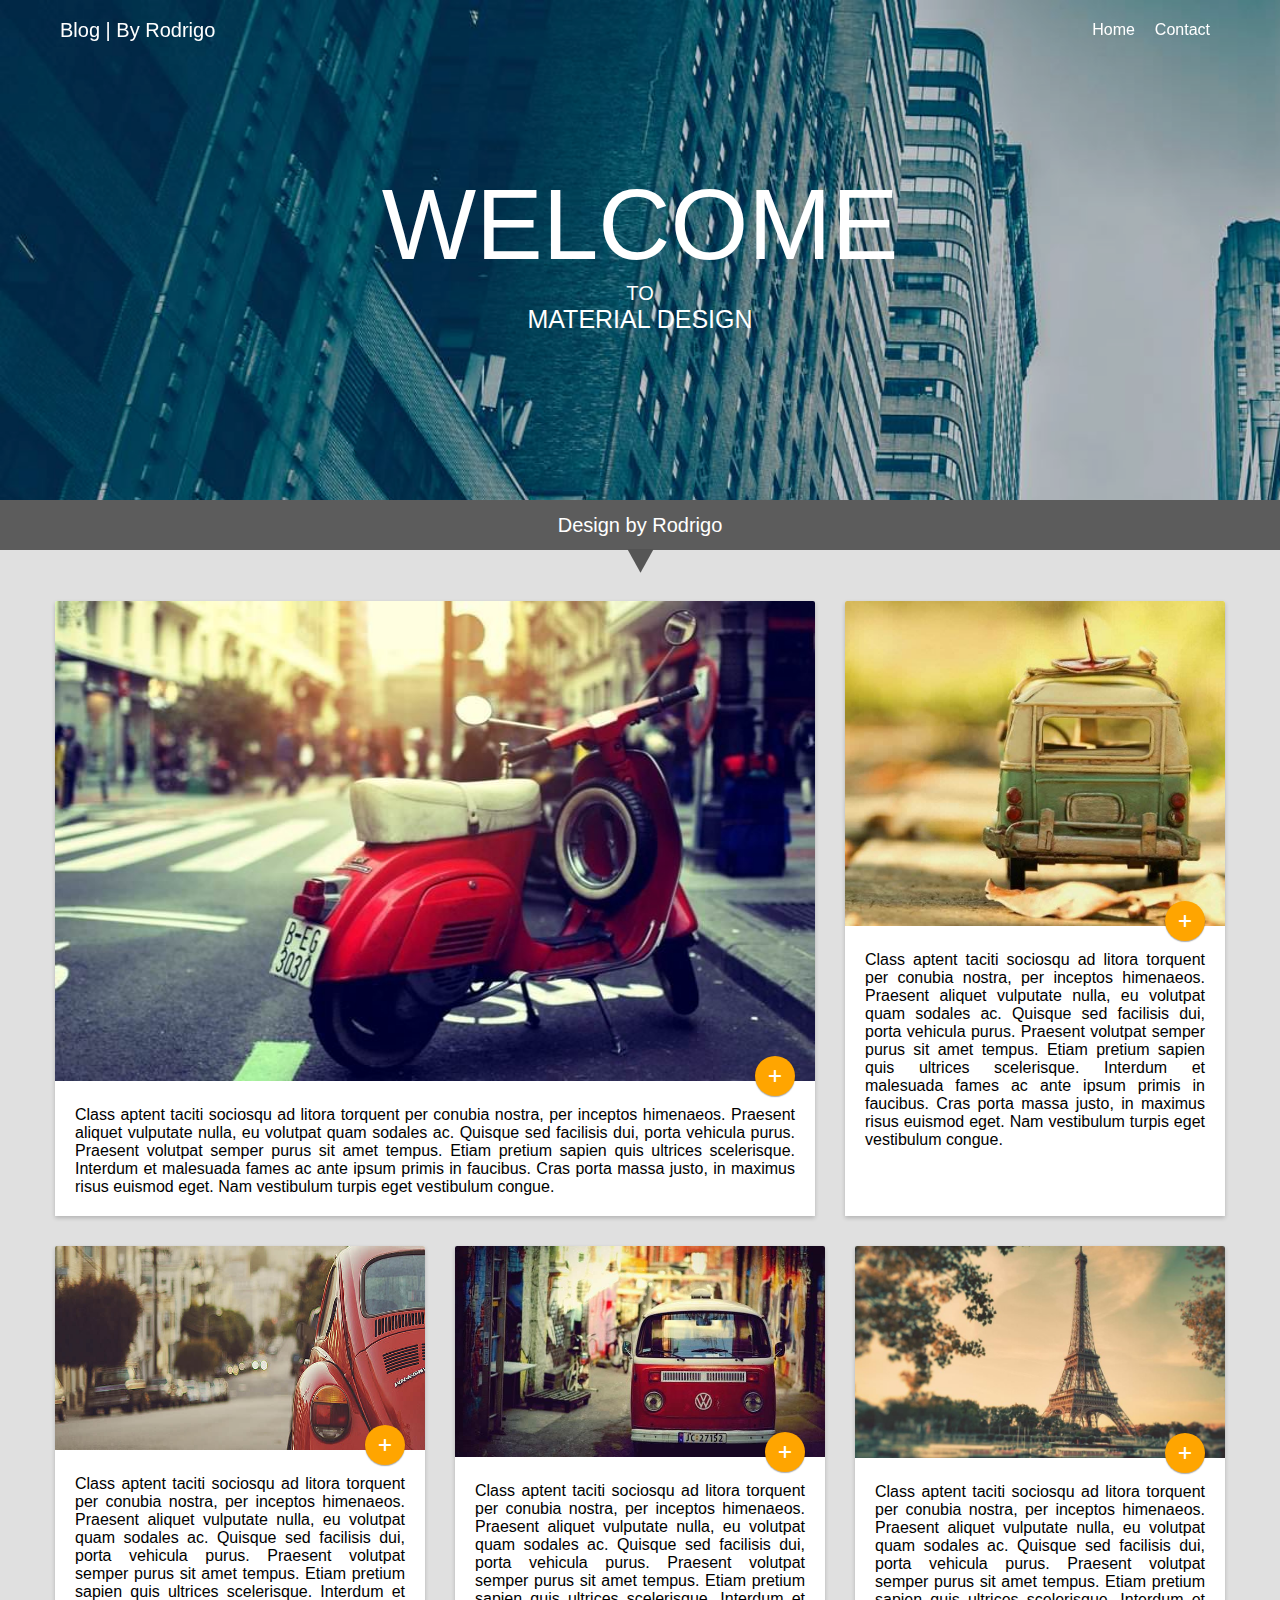
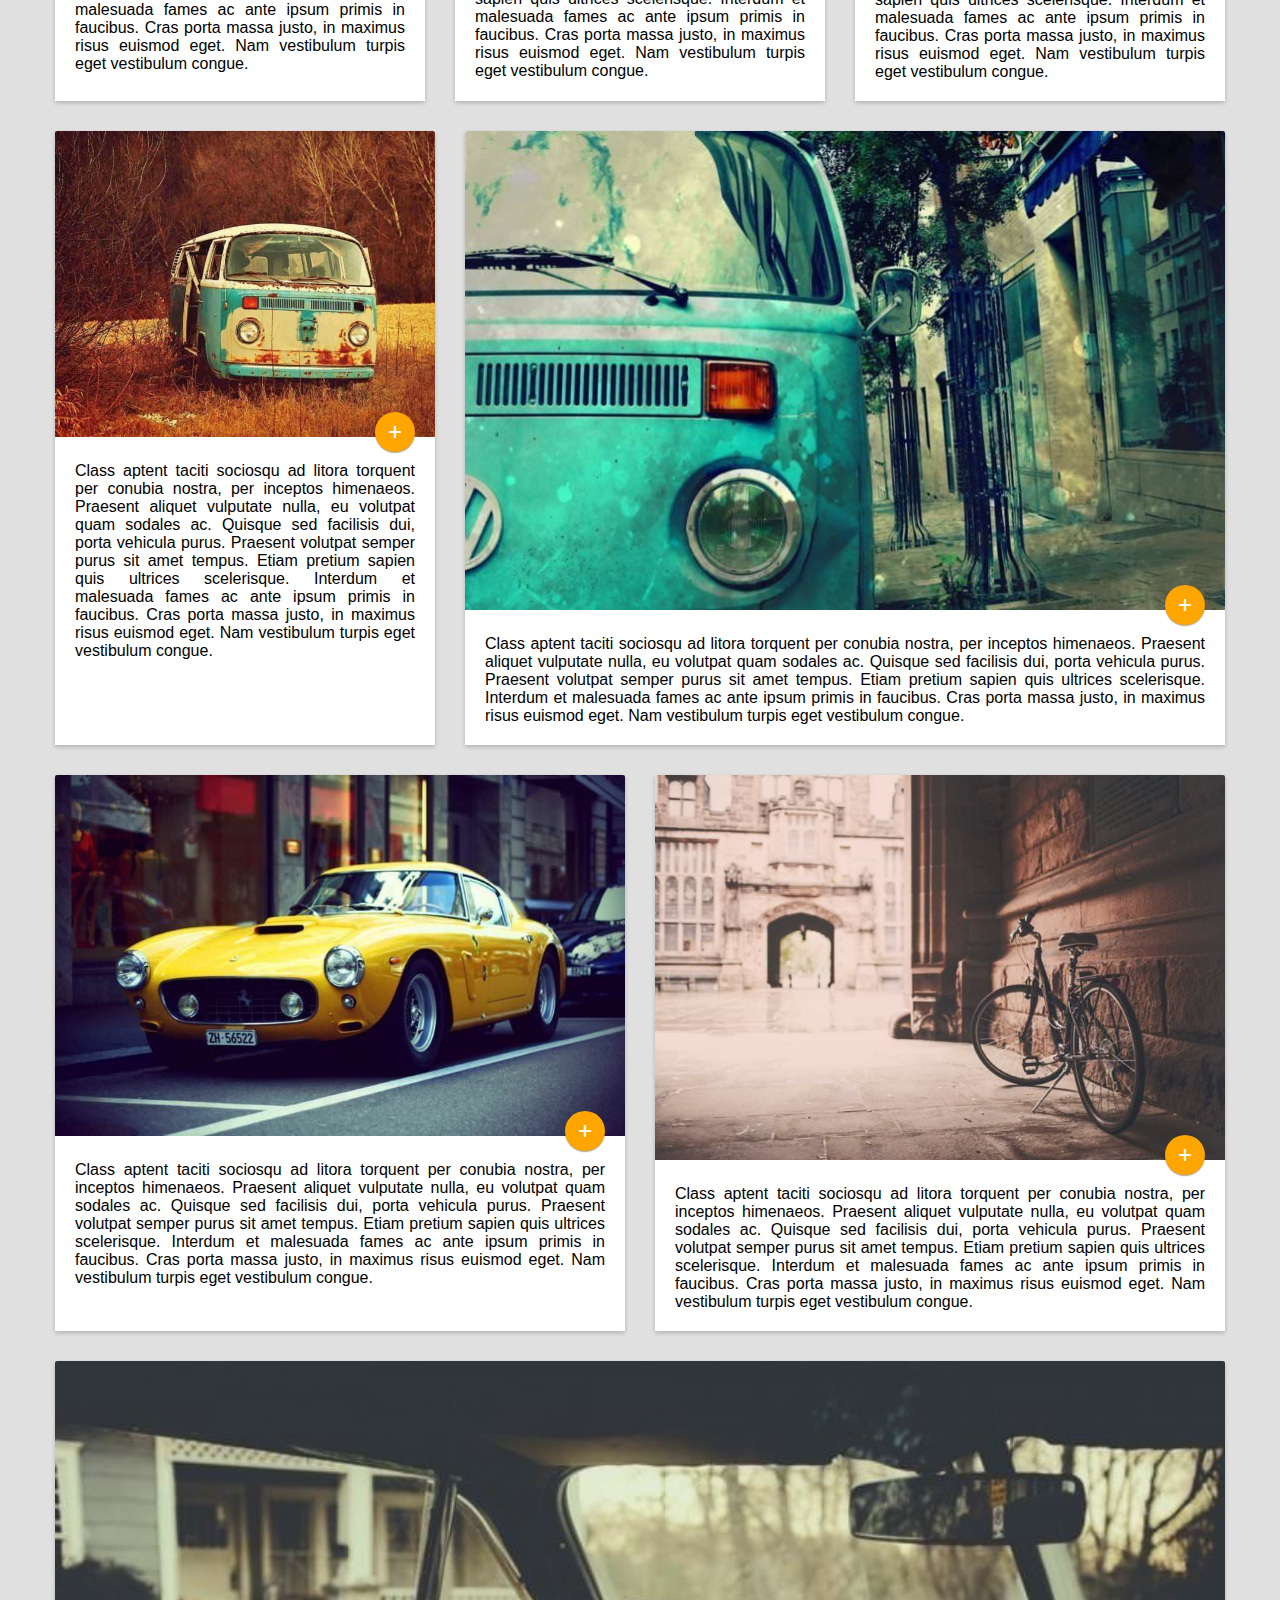
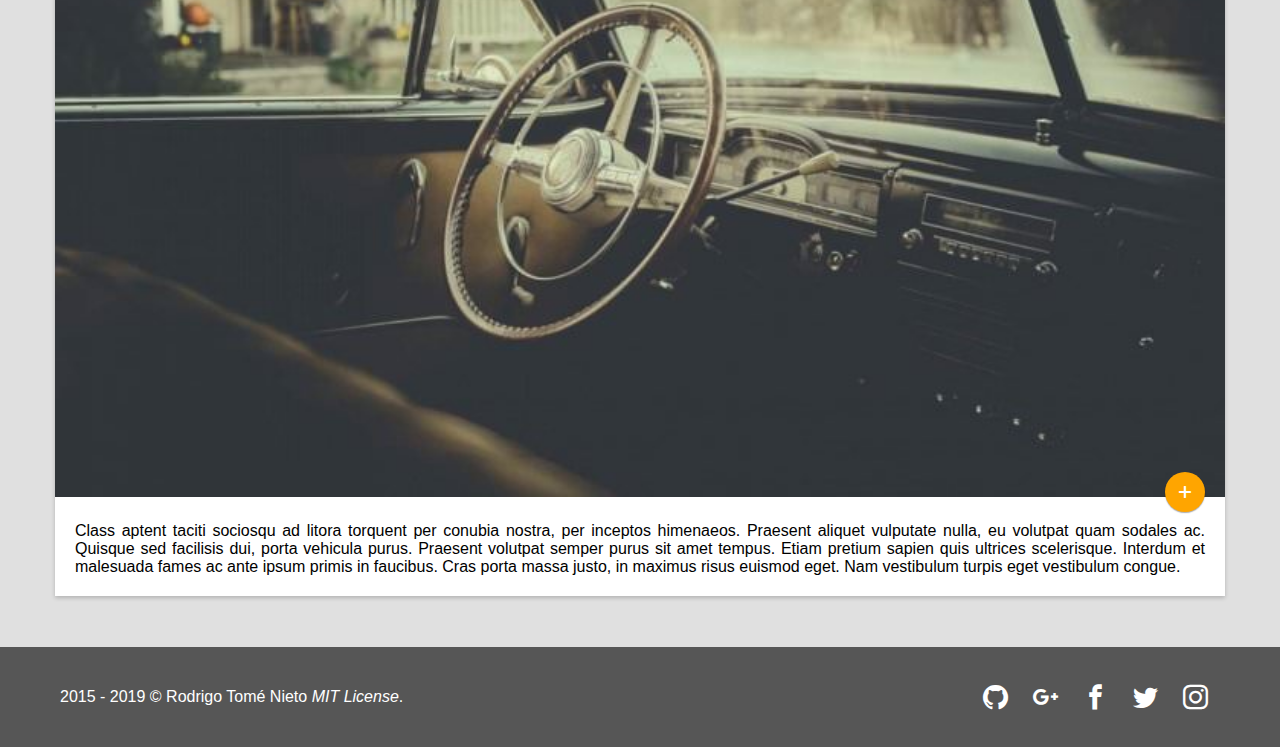
<file: index.html>
<!DOCTYPE html>
<html lang="es">
	<head>
		<title>My Blog | By Rodrigo</title>
		<link rel="stylesheet" href="css/style.css">
		<link rel="stylesheet" href="fonts/fonts.css">
		<meta charset="UTF-8">
		<meta name="viewport" content="width=device-width, user-scalable=no, initial-scale=1.0, maximum-scale=1.0, minimum-scale=1.0">
		<meta name="theme-color" content="#5b5b5b">
	</head>

	<body>

		<header>
			<div class="background">
				<div class="centrar">
					<div class="white_menu">
						<div class="menu">
							<div class="button">
								<span class="icon-menu"></span>
							</div>

							<div class="logo">
								Blog | By Rodrigo
							</div>

							<nav class="swipe">
								<ul>
									<li><a href="#top" class="cerrar">Home</a></li>
									<li><a href="form.html" class="cerrar">Contact</a></li>
								</ul>
							</nav>
						</div>
					</div>
				</div>

				<div class="description">
					<div class="text_description">
						<h2>Welcome</h2>
						<p class="little">to</p>
						<p>Material Design</p>
					</div>
				</div>
			</div>

			<div class="separador">
				<div class="white">
					Design by Rodrigo
				</div>
			</div>

			<div class="triangulo">
				<span class="icon-triangle-down"></span>
			</div>
		</header>

		<main>
			<section>

				<div class="card_column card">
					<div class="image">
						<img src="image/card6.jpg">
					</div>

					<a href="article.html" class="leer_mas">
						<span class="icon-plus"></span>
					</a>

					<div class="text">
						<p>
							Class aptent taciti sociosqu ad litora torquent per conubia nostra, per inceptos himenaeos. Praesent aliquet vulputate nulla, eu volutpat quam sodales ac. Quisque sed facilisis dui, porta vehicula purus. Praesent volutpat semper purus sit amet tempus. Etiam pretium sapien quis ultrices scelerisque. Interdum et malesuada fames ac ante ipsum primis in faucibus. Cras porta massa justo, in maximus risus euismod eget. Nam vestibulum turpis eget vestibulum congue.
						</p>
					</div>
				</div>

				<div class="card_small card">
					<div class="image">
						<img src="image/card9 (2).jpg">
					</div>

					<a href="article.html" class="leer_mas">
						<span class="icon-plus"></span>
					</a>

					<div class="text">
						<p>
							Class aptent taciti sociosqu ad litora torquent per conubia nostra, per inceptos himenaeos. Praesent aliquet vulputate nulla, eu volutpat quam sodales ac. Quisque sed facilisis dui, porta vehicula purus. Praesent volutpat semper purus sit amet tempus. Etiam pretium sapien quis ultrices scelerisque. Interdum et malesuada fames ac ante ipsum primis in faucibus. Cras porta massa justo, in maximus risus euismod eget. Nam vestibulum turpis eget vestibulum congue.
						</p>
					</div>
				</div>

				<div class="card_small card">
					<div class="image">
						<img src="image/card1.jpg">
					</div>

					<a href="article.html" class="leer_mas">
						<span class="icon-plus"></span>
					</a>

					<div class="text">
						<p>
							Class aptent taciti sociosqu ad litora torquent per conubia nostra, per inceptos himenaeos. Praesent aliquet vulputate nulla, eu volutpat quam sodales ac. Quisque sed facilisis dui, porta vehicula purus. Praesent volutpat semper purus sit amet tempus. Etiam pretium sapien quis ultrices scelerisque. Interdum et malesuada fames ac ante ipsum primis in faucibus. Cras porta massa justo, in maximus risus euismod eget. Nam vestibulum turpis eget vestibulum congue.
						</p>
					</div>
				</div>

				<div class="card_small card">
					<div class="image">
						<img src="image/card5.jpg">
					</div>

					<a href="article.html" class="leer_mas">
						<span class="icon-plus"></span>
					</a>

					<div class="text">
						<p>
							Class aptent taciti sociosqu ad litora torquent per conubia nostra, per inceptos himenaeos. Praesent aliquet vulputate nulla, eu volutpat quam sodales ac. Quisque sed facilisis dui, porta vehicula purus. Praesent volutpat semper purus sit amet tempus. Etiam pretium sapien quis ultrices scelerisque. Interdum et malesuada fames ac ante ipsum primis in faucibus. Cras porta massa justo, in maximus risus euismod eget. Nam vestibulum turpis eget vestibulum congue.
						</p>
					</div>
				</div>

				<div class="card_small card">
					<div class="image">
						<img src="image/card7.jpg">
					</div>

					<a href="article.html" class="leer_mas">
						<span class="icon-plus"></span>
					</a>

					<div class="text">
						<p>
							Class aptent taciti sociosqu ad litora torquent per conubia nostra, per inceptos himenaeos. Praesent aliquet vulputate nulla, eu volutpat quam sodales ac. Quisque sed facilisis dui, porta vehicula purus. Praesent volutpat semper purus sit amet tempus. Etiam pretium sapien quis ultrices scelerisque. Interdum et malesuada fames ac ante ipsum primis in faucibus. Cras porta massa justo, in maximus risus euismod eget. Nam vestibulum turpis eget vestibulum congue.
						</p>
					</div>
				</div>

				<div class="card_small card">
					<div class="image">
						<img src="image/card2.jpg">
					</div>

					<a href="article.html" class="leer_mas">
						<span class="icon-plus"></span>
					</a>

					<div class="text">
						<p>
							Class aptent taciti sociosqu ad litora torquent per conubia nostra, per inceptos himenaeos. Praesent aliquet vulputate nulla, eu volutpat quam sodales ac. Quisque sed facilisis dui, porta vehicula purus. Praesent volutpat semper purus sit amet tempus. Etiam pretium sapien quis ultrices scelerisque. Interdum et malesuada fames ac ante ipsum primis in faucibus. Cras porta massa justo, in maximus risus euismod eget. Nam vestibulum turpis eget vestibulum congue.
						</p>
					</div>
				</div>

				<div class="card_column card">
					<div class="image">
						<img src="image/card4.jpg">
					</div>

					<a href="article.html" class="leer_mas">
						<span class="icon-plus"></span>
					</a>

					<div class="text">
						<p>
							Class aptent taciti sociosqu ad litora torquent per conubia nostra, per inceptos himenaeos. Praesent aliquet vulputate nulla, eu volutpat quam sodales ac. Quisque sed facilisis dui, porta vehicula purus. Praesent volutpat semper purus sit amet tempus. Etiam pretium sapien quis ultrices scelerisque. Interdum et malesuada fames ac ante ipsum primis in faucibus. Cras porta massa justo, in maximus risus euismod eget. Nam vestibulum turpis eget vestibulum congue.
						</p>
					</div>
				</div>

				<div class="card_small card">
					<div class="image">
						<img src="image/card10.jpg">
					</div>

					<a href="article.html" class="leer_mas">
						<span class="icon-plus"></span>
					</a>

					<div class="text">
						<p>
							Class aptent taciti sociosqu ad litora torquent per conubia nostra, per inceptos himenaeos. Praesent aliquet vulputate nulla, eu volutpat quam sodales ac. Quisque sed facilisis dui, porta vehicula purus. Praesent volutpat semper purus sit amet tempus. Etiam pretium sapien quis ultrices scelerisque. Interdum et malesuada fames ac ante ipsum primis in faucibus. Cras porta massa justo, in maximus risus euismod eget. Nam vestibulum turpis eget vestibulum congue.
						</p>
					</div>
				</div>

				<div class="card_small card">
					<div class="image">
						<img src="image/card8.jpg">
					</div>

					<a href="article.html" class="leer_mas">
						<span class="icon-plus"></span>
					</a>

					<div class="text">
						<p>
							Class aptent taciti sociosqu ad litora torquent per conubia nostra, per inceptos himenaeos. Praesent aliquet vulputate nulla, eu volutpat quam sodales ac. Quisque sed facilisis dui, porta vehicula purus. Praesent volutpat semper purus sit amet tempus. Etiam pretium sapien quis ultrices scelerisque. Interdum et malesuada fames ac ante ipsum primis in faucibus. Cras porta massa justo, in maximus risus euismod eget. Nam vestibulum turpis eget vestibulum congue.
						</p>
					</div>
				</div>

				<div class="card_column card">
					<div class="image">
						<img src="image/card11.jpg">
					</div>

					<a href="article.html" class="leer_mas">
						<span class="icon-plus"></span>
					</a>

					<div class="text">
						<p>
							Class aptent taciti sociosqu ad litora torquent per conubia nostra, per inceptos himenaeos. Praesent aliquet vulputate nulla, eu volutpat quam sodales ac. Quisque sed facilisis dui, porta vehicula purus. Praesent volutpat semper purus sit amet tempus. Etiam pretium sapien quis ultrices scelerisque. Interdum et malesuada fames ac ante ipsum primis in faucibus. Cras porta massa justo, in maximus risus euismod eget. Nam vestibulum turpis eget vestibulum congue.
						</p>
					</div>
				</div>

			</section>

		</main>

		<footer>
			<div class="centrar_footer">
				<div class="copyright">
					<p>2015 - 2019 © Rodrigo Tomé Nieto <a href="LICENSE.txt" class="license">MIT License</a>.</p>
				</div>
				<div class="redes_sociales">
					<a href="https://github.com/RodrigoTomeES" target="_blank"><span class="icon-github"></span></a>
					<a href="#"><span class="icon-google-plus"></span></a>
					<a href="#"><span class="icon-facebook"></span></a>
					<a href="#"><span class="icon-twitter"></span></a>
					<a href="#"><span class="icon-instagram"></span></a>
				</div>
			</div>
		</footer>

		<script type="text/javascript" src="js/jquery.js"></script>
		<script type="text/javascript" src="js/main.js"></script>
		<script type="text/javascript" src="js/hammer.js"></script>
		<script type="text/javascript" src="js/swipe.js"></script>

	</body>

</html>
</file>
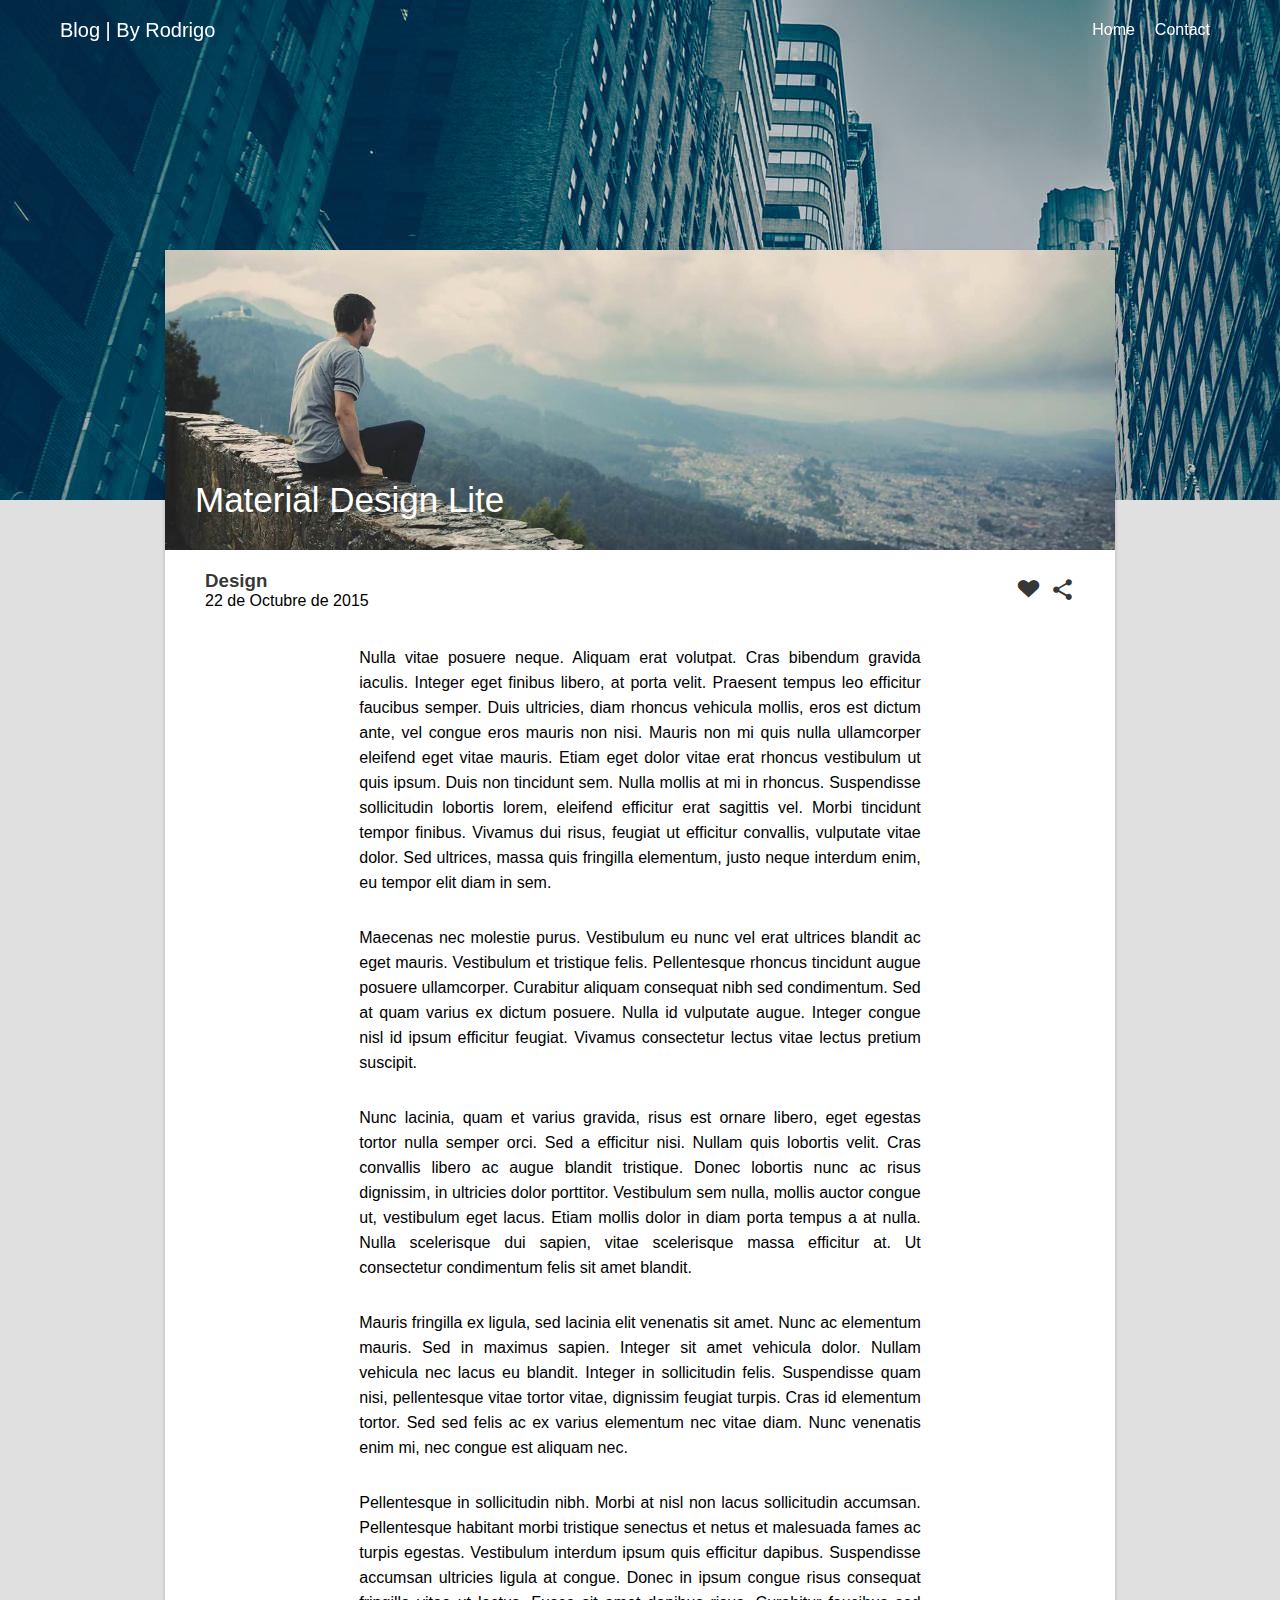
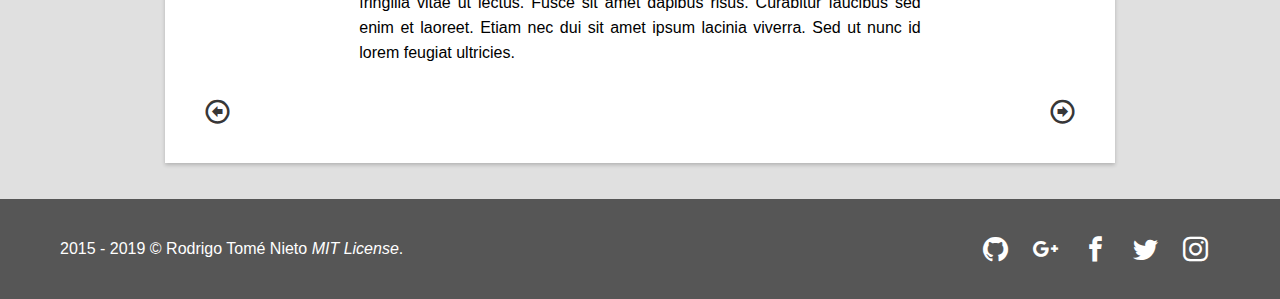
<file: article.html>
<!DOCTYPE html>
<html lang="en">
	<head>
		<title>My Blog | By Rodrigo</title>
		<link rel="stylesheet" href="css/style.css">
		<link rel="stylesheet" href="css/article.css">
		<link rel="stylesheet" href="css/post.css">
		<link rel="stylesheet" href="fonts/fonts.css">
		<meta charset="UTF-8">
		<meta name="viewport" content="width=device-width, user-scalable=no, initial-scale=1.0, maximum-scale=1.0, minimum-scale=1.0">
		<meta name="theme-color" content="#5b5b5b">
	</head>

	<body>

		<header>
			<div class="background">
				<div class="centrar">
					<div class="white_menu">
						<div class="menu">
							<div class="button">
								<span class="icon-menu"></span>
							</div>

							<div class="logo">
								Blog | By Rodrigo
							</div>

							<nav class="swipe">
								<ul>
									<li><a href="index.html" class="cerrar">Home</a></li>
									<li><a href="form.html" class="cerrar">Contact</a></li>
								</ul>
							</nav>
						</div>
					</div>
				</div>
			</div>
		</header>

		<main>
			<section class="article">

				<div class="image_article image_post">
					<!-- <img src="image/article3.jpg"> -->
					<h2>Material Design Lite</h2>
				</div>

				<div class="top">
					<div class="date">
						<h3><a href="#">Design</a></h3>
						<time datetime="22/10/2015">22 de Octubre de 2015</time>
					</div>

					<div class="share">
						<a href="#"><span class="icon-heart"></span></a>
						<a href="#"><span class="icon-share"></span></a>
					</div>
				</div>

				<div class="body_article text_article">
					<p>Nulla vitae posuere neque. Aliquam erat volutpat. Cras bibendum gravida iaculis. Integer eget finibus libero, at porta velit. Praesent tempus leo efficitur faucibus semper. Duis ultricies, diam rhoncus vehicula mollis, eros est dictum ante, vel congue eros mauris non nisi. Mauris non mi quis nulla ullamcorper eleifend eget vitae mauris. Etiam eget dolor vitae erat rhoncus vestibulum ut quis ipsum. Duis non tincidunt sem. Nulla mollis at mi in rhoncus. Suspendisse sollicitudin lobortis lorem, eleifend efficitur erat sagittis vel. Morbi tincidunt tempor finibus. Vivamus dui risus, feugiat ut efficitur convallis, vulputate vitae dolor. Sed ultrices, massa quis fringilla elementum, justo neque interdum enim, eu tempor elit diam in sem.</p>

					<p>Maecenas nec molestie purus. Vestibulum eu nunc vel erat ultrices blandit ac eget mauris. Vestibulum et tristique felis. Pellentesque rhoncus tincidunt augue posuere ullamcorper. Curabitur aliquam consequat nibh sed condimentum. Sed at quam varius ex dictum posuere. Nulla id vulputate augue. Integer congue nisl id ipsum efficitur feugiat. Vivamus consectetur lectus vitae lectus pretium suscipit.</p>

					<p>Nunc lacinia, quam et varius gravida, risus est ornare libero, eget egestas tortor nulla semper orci. Sed a efficitur nisi. Nullam quis lobortis velit. Cras convallis libero ac augue blandit tristique. Donec lobortis nunc ac risus dignissim, in ultricies dolor porttitor. Vestibulum sem nulla, mollis auctor congue ut, vestibulum eget lacus. Etiam mollis dolor in diam porta tempus a at nulla. Nulla scelerisque dui sapien, vitae scelerisque massa efficitur at. Ut consectetur condimentum felis sit amet blandit.</p>

					<p>Mauris fringilla ex ligula, sed lacinia elit venenatis sit amet. Nunc ac elementum mauris. Sed in maximus sapien. Integer sit amet vehicula dolor. Nullam vehicula nec lacus eu blandit. Integer in sollicitudin felis. Suspendisse quam nisi, pellentesque vitae tortor vitae, dignissim feugiat turpis. Cras id elementum tortor. Sed sed felis ac ex varius elementum nec vitae diam. Nunc venenatis enim mi, nec congue est aliquam nec.</p>

					<p>Pellentesque in sollicitudin nibh. Morbi at nisl non lacus sollicitudin accumsan. Pellentesque habitant morbi tristique senectus et netus et malesuada fames ac turpis egestas. Vestibulum interdum ipsum quis efficitur dapibus. Suspendisse accumsan ultricies ligula at congue. Donec in ipsum congue risus consequat fringilla vitae ut lectus. Fusce sit amet dapibus risus. Curabitur faucibus sed enim et laoreet. Etiam nec dui sit amet ipsum lacinia viverra. Sed ut nunc id lorem feugiat ultricies.</p>
				</div>

				<div class="nav">
					<a href="#"><span class="icon-arrow-with-circle-left"></span></a>
					<a href="#"><span class="icon-arrow-with-circle-right"></span></a>
				</div>

			</section>
		</main>

		<footer>
			<div class="centrar_footer">
				<div class="copyright">
					<p>2015 - 2019 © Rodrigo Tomé Nieto <a href="LICENSE.txt" class="license">MIT License</a>.</p>
				</div>
				<div class="redes_sociales">
					<a href="https://github.com/RodrigoTomeES" target="_blank"><span class="icon-github"></span></a>
					<a href="#"><span class="icon-google-plus"></span></a>
					<a href="#"><span class="icon-facebook"></span></a>
					<a href="#"><span class="icon-twitter"></span></a>
					<a href="#"><span class="icon-instagram"></span></a>
				</div>
			</div>
		</footer>

		<script type="text/javascript" src="js/jquery.js"></script>
		<script type="text/javascript" src="js/main.js"></script>
		<script type="text/javascript" src="js/hammer.js"></script>
		<script type="text/javascript" src="js/swipe.js"></script>

	</body>
</html>
</file>
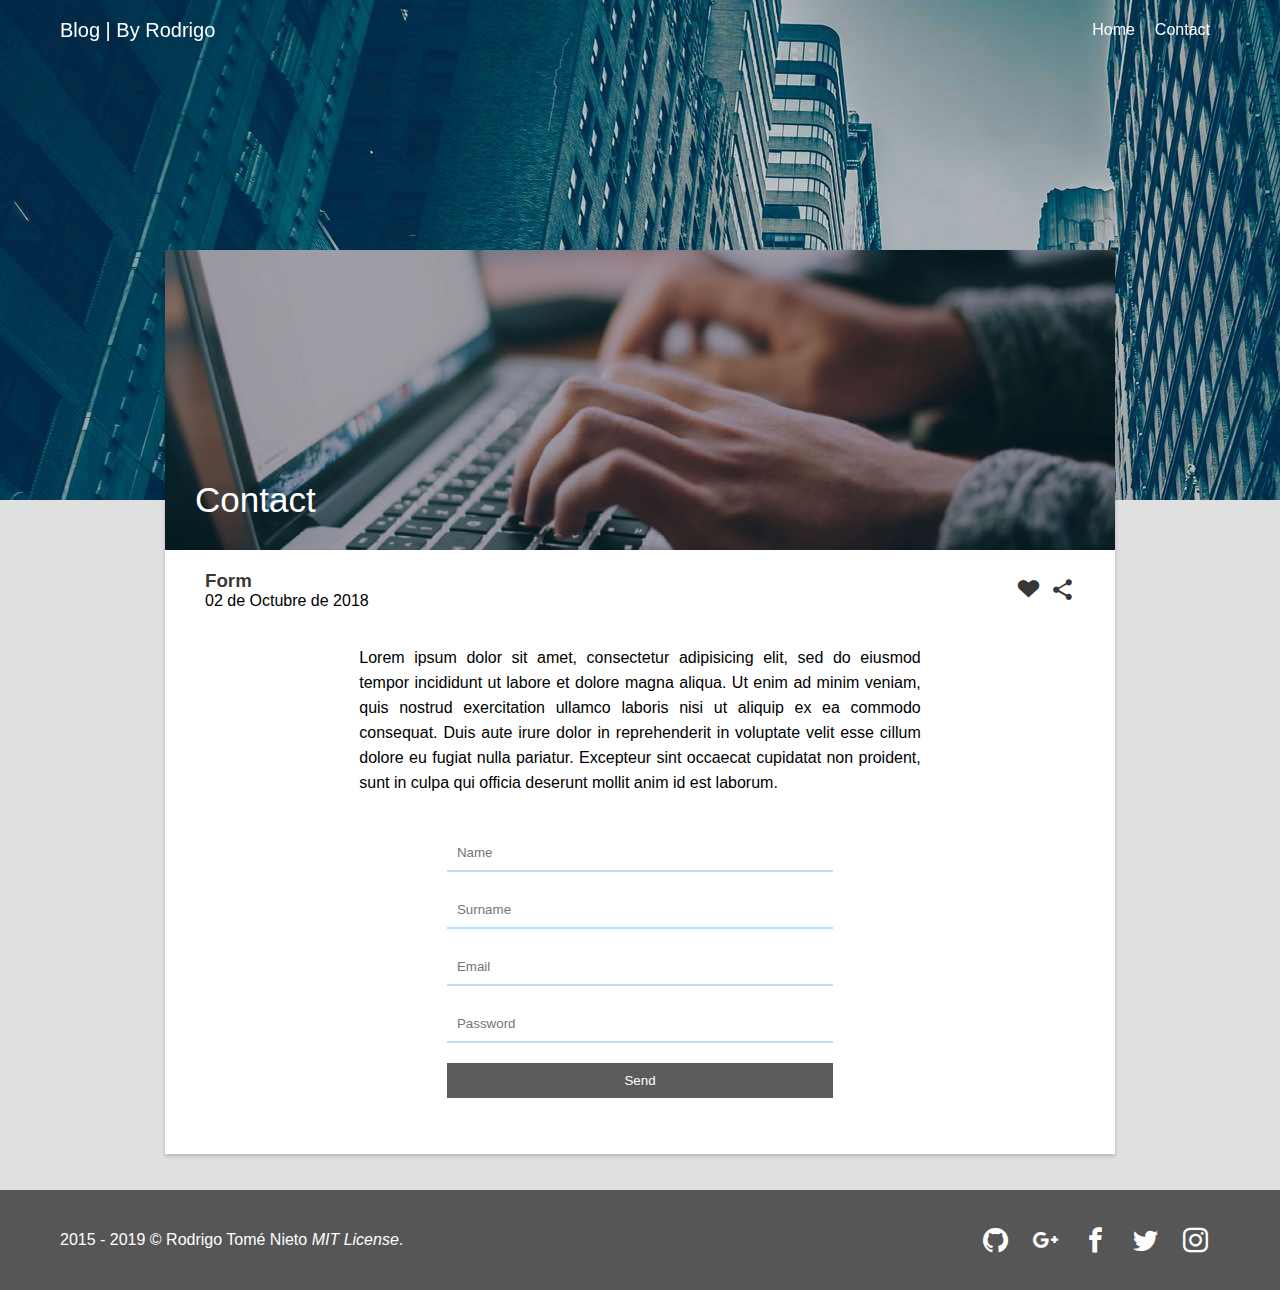
<file: form.html>
<!DOCTYPE html>
<html lang="en">
	<head>
		<title>My Blog | By Rodrigo</title>
		<link rel="stylesheet" href="css/style.css">
		<link rel="stylesheet" href="css/article.css">
		<link rel="stylesheet" href="css/form.css">
		<link rel="stylesheet" href="fonts/fonts.css">
		<meta charset="UTF-8">
		<meta name="viewport" content="width=device-width, user-scalable=no, initial-scale=1.0, maximum-scale=1.0, minimum-scale=1.0">
		<meta name="theme-color" content="#5b5b5b">
	</head>

	<body>

		<header>
			<div class="background">
				<div class="centrar">
					<div class="white_menu">
						<div class="menu">
							<div class="button">
								<span class="icon-menu"></span>
							</div>

							<div class="logo">
								Blog | By Rodrigo
							</div>

							<nav class="swipe">
								<ul>
									<li><a href="index.html" class="cerrar">Home</a></li>
									<li><a href="form.html" class="cerrar">Contact</a></li>
								</ul>
							</nav>
						</div>
					</div>
				</div>
			</div>
		</header>

		<main>
			<section class="article article_form">

				<div class="image_article image_contact">
					<h2>Contact</h2>
				</div>

				<div class="top">
					<div class="date">
						<h3><a href="#">Form</a></h3>
						<time datetime="02/10/2018">02 de Octubre de 2018</time>
					</div>

					<div class="share">
						<a href="#"><span class="icon-heart"></span></a>
						<a href="#"><span class="icon-share"></span></a>
					</div>
				</div>

				<div class="body_article description_form">
					<p>
						Lorem ipsum dolor sit amet, consectetur adipisicing elit, sed do eiusmod
						tempor incididunt ut labore et dolore magna aliqua. Ut enim ad minim veniam,
						quis nostrud exercitation ullamco laboris nisi ut aliquip ex ea commodo
						consequat. Duis aute irure dolor in reprehenderit in voluptate velit esse
						cillum dolore eu fugiat nulla pariatur. Excepteur sint occaecat cupidatat non
						proident, sunt in culpa qui officia deserunt mollit anim id est laborum.
					</p>

					<form action="">
						<div>
							<div class="form_group">
								<!-- <label for="name">Name</label> -->
								<input type="text" name="name" id="name" value="" placeholder="Name">
							</div>

							<div class="form_group">
								<!-- <label for="surname">Surname</label> -->
								<input type="text" name="surname" id="surname" value="" placeholder="Surname">
							</div>

							<div class="form_group">
								<!-- <label for="email">Email</label> -->
								<input type="email" name="email" id="surname" value="" placeholder="Email">
							</div>

							<div class="form_group">
								<!-- <label for="password">Password</label> -->
								<input type="password" name="password" id="password" value="" placeholder="Password">
							</div>

							<div class="form_group">
								<input type="submit" id="send" value="Send">
							</div>
						</div>
					</form>
				</div>
			</section>
		</main>

		<footer>
			<div class="centrar_footer">
				<div class="copyright">
					<p>2015 - 2019 © Rodrigo Tomé Nieto <a href="LICENSE.txt" class="license">MIT License</a>.</p>
				</div>
				<div class="redes_sociales">
					<a href="https://github.com/RodrigoTomeES" target="_blank"><span class="icon-github"></span></a>
					<a href="#"><span class="icon-google-plus"></span></a>
					<a href="#"><span class="icon-facebook"></span></a>
					<a href="#"><span class="icon-twitter"></span></a>
					<a href="#"><span class="icon-instagram"></span></a>
				</div>
			</div>
		</footer>

		<script type="text/javascript" src="js/jquery.js"></script>
		<script type="text/javascript" src="js/main.js"></script>
		<script type="text/javascript" src="js/hammer.js"></script>
		<script type="text/javascript" src="js/swipe.js"></script>

	</body>
</html>
</file>
<file: css/style.css>
/*CSS Document*/

* {
	padding: 0;
	margin: 0;
	box-sizing: border-box;
	outline: none;
}

body {
	font-family: "Roboto", sans-serif;
	background: #e0e0e0;
}

.ui-loader {
	display: none;
}

/*Header*/

header {
	background-image: url("../image/background.jpg");
	background-size: cover;
/*	background-attachment: fixed;*/
	background-repeat: no-repeat;
}

header .background {
	height: 500px;
	display: flex;
	background: rgba(0,0,0,0.2);
}

header .background .centrar {
	width: 100%;
	height: 60px;
	max-height: 60px;
	position: fixed;
}

header .background .centrar .white_menu {
	height: 60px;
	max-height: 60px;
}

header .background .menu {
	max-width: 1200px;
	max-height: 60px;
	padding: 20px;
	margin: 0 auto;

	/*FlexBox*/
	display: flex;
	justify-content: space-between;
	align-items: center;
}

header .background .menu .button {
	display: none;
}

header .background .menu .logo {
	font-size: 20px;
	color: #fff;
}

header .background .menu nav ul {
	list-style: none;

	/*FlexBox*/
	display: flex;
}

header .background .menu nav ul a {
	padding: 10px;
	color: #fff;
	text-decoration: none;
}

header .background .menu nav ul a:hover {
	border-bottom: #fff solid 2px;
	width: 90%;
}

header .background .description {
	width: 100%;
	color: #fff;

	/*FlexBox*/
	display: flex;
	justify-content: center;
	align-self: center;
}

header .background .description .text_description {
	/*FlexBox*/
	display: flex;
	flex-flow: column nowrap;
	justify-content: center;
}

header .background .description .text_description h2 {
	font-size: 100px;
	font-weight: 300;
	text-transform: uppercase;
}

header .background .description .text_description p {
	font-size: 25px;
	font-weight: 400;
	text-transform: uppercase;
	text-align: center;
}

header .background .description .text_description p.little {
	font-size: 20px;
}

header .separador {
	width: 100%;
	height: 50px;
	max-height: 50px;
	background: #fff;
}

header .separador .white {
	background: rgba(51,51,51,.8);
	height: 50px;
	font-size: 20px;
	color: #fff;

	/*FlexBox*/
	display: flex;
	justify-content: center;
	align-items: center;
}

header .triangulo {
	background: #e0e0e0;

	/*FlexBox*/
	display: flex;
	justify-content: center;
}

header .triangulo span {
	font-size: 51px;
	color: rgba(51,51,51,.8);
	margin-top: -15px;
}

@media all and (max-width: 800px) {
	header .background .centrar .white_menu .menu {
		z-index: 2000;

		/*FlexBox*/
		flex-flow: row wrap;
		justify-content: space-between;
	}

	header .background .centrar .white_menu .menu .logo {
		/*FlexBox*/
		order: 1;
	}

	header .background .centrar .white_menu .menu .button {
		color: #fff;
		font-size: 30px;

		/*FlexBox*/
		display: flex;
		order: 2;
	}

	header .background .centrar .white_menu .menu nav {
		display: block;
		width: 80%;
		height: 100%;
		top: 0;
		left: -100%;
		margin-top: 60px;
		position: fixed;
		background: #fff;
		z-index: 1000;
		overflow: scroll;

		/*FlexBox*/
		order: 3;
	}

	header .background .centrar .white_menu .menu nav ul {
		width: 100%;
		height: 100%;
		background: rgba(51,51,51,.77);

		/*FlexBox*/
		flex-flow: column nowrap;
	}

	header .background .centrar .white_menu .menu nav ul li {
		border-bottom: 1px solid rgba(51,51,51,.8);
	}

	header .background .centrar .white_menu .menu nav ul li:first-child {
		border-top: 1px solid rgba(51,51,51,.8);
	}

	header .background .centrar .white_menu .menu nav ul li a {
		width: 100%;
		padding: 20px;

		/*FlexBox*/
		display: flex;
	}

	header .background .centrar .white_menu .menu nav ul li a:hover {
		border-bottom: none;
	}
}

@media all and (max-width: 550px) {
	header .background .description .text_description h2 {
		font-size: 70px;
	}

	header .background .description .text_description p {
		font-size: 25px;
	}

	header .background .description .text_description p.little {
		font-size: 20px;
	}
}

@media all and (max-width: 350px) {
	header .background .description .text_description h2 {
		font-size: 50px;
	}

	header .background .description .text_description p {
		font-size: 20px;
	}

	header .background .description .text_description p.little {
		font-size: 15px;
	}
}

/*Main*/

main {
	background: transparent;
}

main section {
	padding: 0 0 36px 0;
	max-width: 1200px;
	margin: 0 auto;

	/*FlexBox*/
	display: flex;
	flex-flow: row wrap;
	justify-content: center;
}

main section .card {
	background: #fff;
	margin: 15px;
	border-radius: 2px 2px 0 0;
	box-shadow: 0px 2px 4px rgba(0, 0, 0, 0.2);

	/*FlexBox*/
	display: flex;
	flex-flow: column wrap;
}

main section .card .leer_mas {
	text-decoration: none;
	color: #fff;
	padding: 15px;
	border-radius: 50%;
	background: orange;
	font-size: 20px;
	max-width: 40px;
	max-height: 40px;
	margin-top: -25px;
	margin-right: 20px;
	box-shadow: 0 1px 1.5px 0 rgba(0,0,0,.12),0 1px 1px 0 rgba(0,0,0,.24);

	/*FlexBox*/

	/*Elemento Hijo*/
	align-self: flex-end;

	/*Elemento Padre*/
	display: flex;
	justify-content: center;
	align-items: center;
}

main section .card .image {
	width: 100%;
	height: auto;
}

main section .card .image img {
	width: 100%;
	height: 100%;
	border-radius: 2px 2px 0 0;
	background-size: cover;
}

main section .card .text {
	padding: 10px 20px 20px 20px;
	text-align: justify;
}

main section .card_column {
	/*FlexBox*/
	flex: 60% 2 1;
}

main section .card_small {
	/*FlexBox*/
	flex: 30% 1 2;
}

main section .card_small .image {
	min-height: 200px;
}

main section .card_small .image img {
	min-height: 200px;
}

main section .card_row {
	/*FlexBox*/
	flex-flow: row nowrap;
	flex: 55% 2 1;
}

main section .card_row .leer_mas {
	margin-top: 25px;
	margin-left: -20px;
	height: 100%;
	margin-right: 0;

	/*FlexBox*/

	/*Elemento Hijo*/
	align-self: flex-start;

	/*Elemento Padre*/
	display: flex;
	justify-content: center;
	align-items: center;
}

main section .card_row .image {
	width: 65%;
	height: 100%;
	min-height: 200px;
	margin-bottom: -4px;
}

main section .card_row .image img {
	border-radius: 2px 0 0 2px;
	min-height: 200px;
	background-size: cover;
}

main section .card_row .text {
	width: 35%;
	padding: 0 20px 0 0;

	/*FlexBox*/
	align-self: center;
}

@media all and (max-width: 1000px) {
	main{
		flex-wrap: wrap;
	}

	main section {
		width: 100%;
	}

	main section .card_row {
		/*FlexBox*/
		flex-flow: column nowrap;
	}

	main section .card_row .image {
		width: 100%;
	}

	main section .card_row .image img {
		border-radius: 2px 2px 0 0;
	}

	main section .card_row .text {
		width: 100%;
		padding: 20px;
		padding-top: 10px;
	}

	main section .card_row .leer_mas {
		margin-top: -20px;
		margin-right: 20px;

		/*FlexBox*/
		/*Elemento Hijo*/
		align-self: flex-end;
	}
	main section .card_column, main section .card_row {
		/*FlexBox*/
		flex: 50% 1 1;
	}

	main section .card_small {
		/*FlexBox*/
		flex: 40% 1 1;
	}
}

@media all and (max-width: 800px) {
	main section {
		padding: 0 20px 36px 20px;
	}

	main section .card {
		margin: 10px 0;
	}

	main section .card_column, main section .card_row {
		/*FlexBox*/
		flex: 100% 1 1;
	}

	main section .card_small {
		/*FlexBox*/
		flex: 100% 1 1;
	}
}

/*Footer*/

footer {
	width: 100%;
	height: 100px;
	max-height: 100px;
	background: rgba(51,51,51,.8);
}

footer .centrar_footer {
	max-width: 1200px;
	padding: 0 20px;
	margin: 0 auto;
	height: 100%;

	/*FlexBox*/
	display: flex;
	justify-content: space-between;
	align-items: center;
}

footer .centrar_footer .copyright {
	color: #fff;
}

footer .centrar_footer .copyright .license {
	color: #fff;
	text-decoration: none;
	font-style: italic;
}

footer .centrar_footer .redes_sociales {
	/*FlexBox*/
	display: flex;
}

footer .centrar_footer .redes_sociales a {
	text-decoration: none;
	color: #fff;
	width: 40px;
	max-width: 40px;
	height: 40px;
	max-height: 40px;
	margin: 0 5px;

	/*FlexBox*/
	display: flex;
	justify-content: center;
	align-items: center;
}

footer .centrar_footer .redes_sociales a span {
	font-size: 25px;
}

footer .centrar_footer .redes_sociales a span.icon-facebook2 {
	margin-top: -5px;
}

@media all and (max-width: 800px) {
	footer {
		height: auto;
		max-height: none;
	}

	footer .centrar_footer {
		padding: 20px 20px;

		/*FlexBox*/
		flex-flow: column nowrap;
	}

	footer .centrar_footer .copyright {
		text-align: center;

		/*FlexBox*/
		order: 2;
	}

	footer .centrar_footer .redes_sociales {
		margin-bottom: 20px;

		/*FlexBox*/
		order: 1;
	}
}
</file>
<file: fonts/fonts.css>
@font-face {
  font-family: 'icomoon';
  src:  url('icomoon.eot?al1ztq');
  src:  url('icomoon.eot?al1ztq#iefix') format('embedded-opentype'),
    url('icomoon.ttf?al1ztq') format('truetype'),
    url('icomoon.woff?al1ztq') format('woff'),
    url('icomoon.svg?al1ztq#icomoon') format('svg');
  font-weight: normal;
  font-style: normal;
}

[class^="icon-"], [class*=" icon-"] {
  /* use !important to prevent issues with browser extensions that change fonts */
  font-family: 'icomoon' !important;
  speak: none;
  font-style: normal;
  font-weight: normal;
  font-variant: normal;
  text-transform: none;
  line-height: 1;

  /* Better Font Rendering =========== */
  -webkit-font-smoothing: antialiased;
  -moz-osx-font-smoothing: grayscale;
}

.icon-plus2:before {
  content: "\e145";
}
.icon-menu:before {
  content: "\e5d2";
}
.icon-share:before {
  content: "\e80d";
}
.icon-arrow-with-circle-left:before {
  content: "\e901";
}
.icon-arrow-with-circle-right:before {
  content: "\e902";
}
.icon-triangle-down:before {
  content: "\e903";
}
.icon-heart:before {
  content: "\e904";
}
.icon-plus:before {
  content: "\e900";
}
.icon-google-plus:before {
  content: "\ea8b";
}
.icon-facebook:before {
  content: "\ea90";
}
.icon-instagram:before {
  content: "\ea92";
}
.icon-twitter:before {
  content: "\ea96";
}
.icon-github:before {
  content: "\eab0";
}
.icon-git:before {
  content: "\eae7";
}
</file>
<file: css/article.css>
/*CSS Document*/

main .article {
	width: 60%;
	height: 100%;
	min-width: 950px;
	margin-top: -250px;
	margin-bottom: 36px;
	background: #fff;
	box-shadow: 0px 2px 4px rgba(0, 0, 0, 0.2);
}

main .article .image_article {
	width: 100%;
	height: 300px;
	max-height: 500px;
	background-size: cover;

	/*FlexBox*/
	display: flex;
	align-items: flex-end;
}

main .article .image_article h2 {
	color: #fff;
	margin: 0 30px 30px 30px;
	font-weight: 400;
	font-size: 35px;
}

main .article .top {
	width: 100%;
	padding: 20px 40px;
	padding-bottom: 0;

	/*FlexBox*/
	display: flex;
	justify-content: space-between;
	align-items: center;
}

main .article .top .date h3 a {
	text-decoration: none;
	color: rgba(0,0,0,0.8);
}

main .article .top .date h3 a:hover {
	color: rgba(0,0,0,1);
}

main .article .top .share a {
	text-decoration: none;
	color: rgba(0,0,0,0.8);
	margin-right: 5px;
}

main .article .top .share a:hover {
	color: rgba(0,0,0,1);
}

main .article .top .share a:last-child {
	margin-right: 0;
}

main .article .top .share .icon-heart {
	transition: 1s;
}

main .article .top .share .icon-heart:hover {
	color: #F44336;
}

main .article .share a span {
	font-size: 25px;
}

main .article .body_article {
	padding: 20px 20px 0 20px;
}

main .article .body_article p {
	text-align: justify;
	padding: 15px;
	max-width: 65%;
	margin: 0 auto;
	line-height: 25px;
}

@media all and (max-width: 1000px) {
	main .article {
		width: 80%;
		min-width: 0;
	}
}

@media all and (max-width: 800px) {
	main .article {
		padding: 0;
	}

	main .article .body_article p {
		max-width: 80%;
	}

}

@media all and (max-width: 550px) {
	main .article {
		width: 95%;
		margin-top: -275px;
	}

	main .article .image_article h2 {
		margin: 0 20px 20px 20px;
	}

	main .article .body_article p {
		margin: 0;
		max-width: 100%;
	}
}
</file>
<file: css/post.css>
/*CSS Document*/

main .article .image_post {
	background-image: url(../image/article3.jpg);
}

main .article .nav {
	width: 100%;
	padding: 20px 40px;
	padding-bottom: 0;

	/*FlexBox*/
	display: flex;
	justify-content: space-between;
	align-items: center;
}

main .article .nav a {
	text-decoration: none;
	color: rgba(0,0,0,0.8);
}

main .article .nav a span {
	font-size: 25px;
}

@media all and (max-width: 1000px) {
	main .article .nav {
		padding-bottom: 36px;
	}
}
</file>
<file: css/form.css>
/*CSS Document*/

main .article .image_contact {
	background-image: url(../image/contact.jpg);
}

main .article_form .description_form {
	/*FlexBox*/
	display: flex;
	flex-flow: column nowrap;
	align-items: center;
}

main .article_form form {
	width: 100%;
	max-width: 65%;
	padding: 20px;

	/*FlexBox*/
	display: flex;
	justify-content: center;
}

main .article_form form div {
	width: 70%;
}

main .article_form form div .form_group {
	width: 100%;
	margin-bottom: 15px;
	background: #fff;

	/*FlexBox*/
	display: flex;
	flex-flow: column wrap;
}
main .article_form form div .form_group:last-child {
	margin-bottom: 0;
}

main .article_form form div .form_group input {
	width: 100%;
	margin-top: 5px;
	padding: 10px;
	border: none;
	border-bottom: 2px solid #BBDEFB;
	outline: none;
}

main .article_form form div .form_group input:focus, main .article_form form div .form_group input:active {
	outline: none;
	border-bottom: 2px solid #303F9F;
}

main .article_form form div .form_group input[type="submit"] {
	padding: 10px;
	background: rgba(51,51,51,.8);
	border: none;
	color: #fff;
	cursor: pointer;
}

main .article_form form div .form_group input[type="submit"]:hover {
	background: rgba(51,51,51,.9);
}

@media all and (max-width: 1000px) {
	main .article_form .description_form {
		padding-bottom: 20px;
	}

	main .article_form .description_form p {
		max-width: 80%;
	}

	main .article_form .description_form form {
		padding: 0;
	}

	main .article_form .description_form form div {
		width: 90%;
	}
}

@media all and (max-width: 800px) {
	main .article_form .description_form {
		padding-bottom: 56px;
	}
}

@media all and (max-width: 550px) {
	main .article_form .description_form form {
		max-width: 80%;
	}
}
</file>
